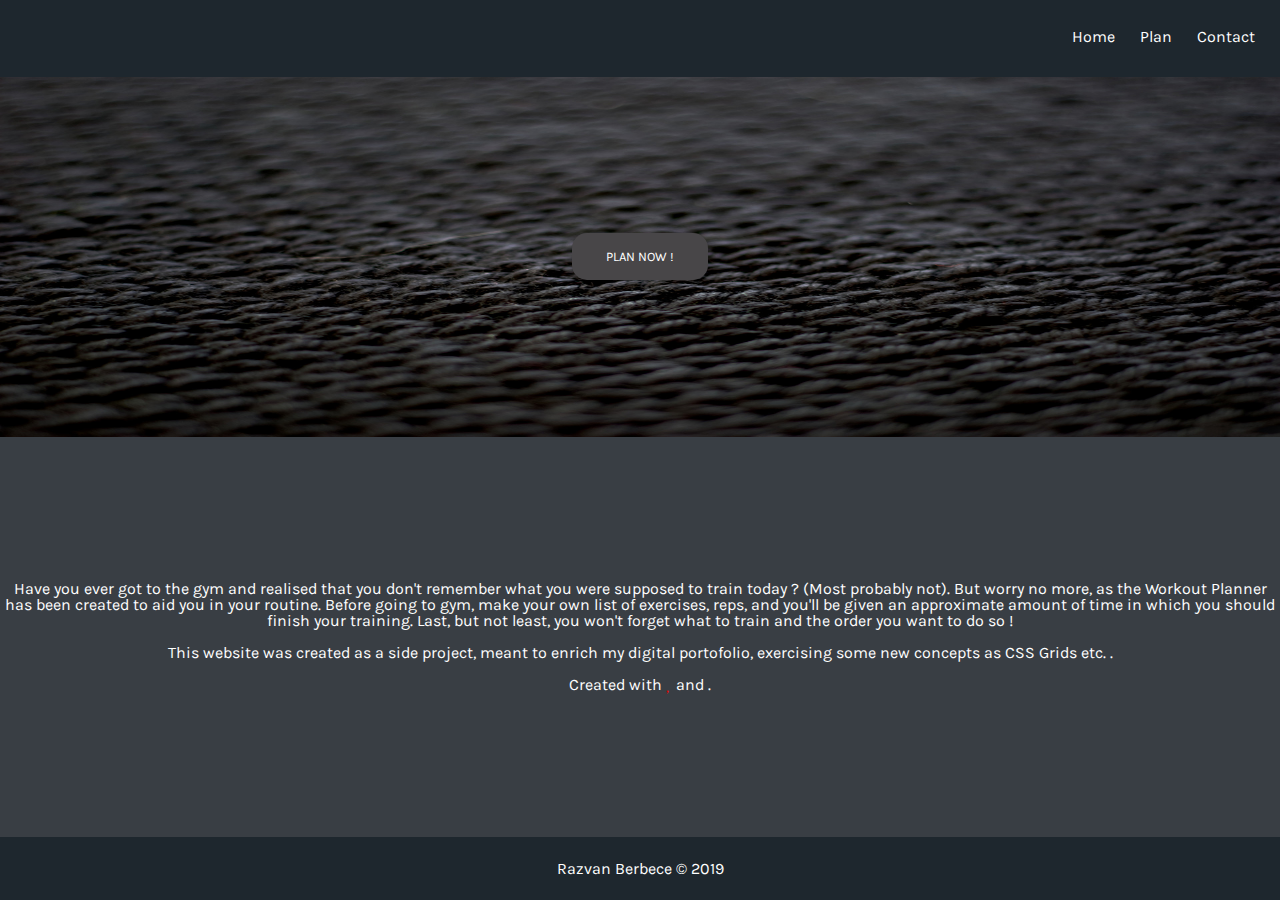
<file: index.html>
<!DOCTYPE html>
<html lang="en">
   <head>
      <meta charset="utf-8">
      <meta name="viewport" content="width=device-width, initial-scale=1, shrink-to-fit=no">
      <meta http-equiv="x-ua-compatible" content="ie=edge">
      <link rel="shortcut icon" type="image/x-icon" href="css/img/logo.png" />
      <title>Workout Planner - Home</title>
      <!-- Font Awesome -->
      <link rel="stylesheet" href="https://use.fontawesome.com/releases/v5.7.2/css/all.css" integrity="sha384-fnmOCqbTlWIlj8LyTjo7mOUStjsKC4pOpQbqyi7RrhN7udi9RwhKkMHpvLbHG9Sr" crossorigin="anonymous">
      <link rel="stylesheet" href="https://maxcdn.bootstrapcdn.com/font-awesome/4.7.0/css/font-awesome.min.css">
      <!-- Bootstrap core CSS -->
      <link href="css/bootstrap.min.css" rel="stylesheet">
      <!-- Material Design Bootstrap -->
      <link href="css/mdb.min.css" rel="stylesheet">
      <!-- Your custom styles (optional) -->
      <link href="css/style.css" rel="stylesheet">
   </head>
   <body>
      <!-- Start your project here-->
      <div class="page-container">

        <nav>
            <div class="navbar-content">
              <i style="
    margin-left: 1%;
    font-size: 25px;
" class="fas fa-dumbbell"></i>
                <div class="navbar-menu">
                    <ul class="navbar-list">
                        <li class="navbar-item Home"> Home </li>
                        <li class="navbar-item Plan PlanBtn" onclick="window.open('plan.html')"> Plan </li>
                        <li class="navbar-item Contact" onclick="window.open('contact.html')"> Contact </li>
                    </ul>
                </div>
            </div>
        </nav>

        <div class="spacer">
            &nbsp;
        </div>

        <div class="content-wrapper P1">
            <div class="jumbotron-image">
                <div class="jumboPic">
                    <button style="
    border-radius: 15px;
" class="btn btn-info PlanBtn" onclick="window.open('plan.html')"> Plan Now !<div class="ripple-container"></div></button>
                </div>
            </div>

            <div class="main-container">
                <div class="main-text-container">
                    <h1 class="main-text"> 
                        Have you ever got to the gym and realised that you don't remember what you were supposed to train today ? (Most probably not). But worry no more, as the Workout Planner has been created to aid you in your routine. Before going to gym, make your own list of exercises, reps, and you'll be given an approximate amount of time in which you should finish your training. Last, but not least, you won't forget what to train and the order you want to do so !
                    <br><br>
                        This website was created as a side project, meant to enrich my digital portofolio, exercising some new concepts as CSS Grids etc. .
                    <br><br>
                        Created with <i style="color: red" class="fas fa-heart"></i> and <i style="color: black;" class="fas fa-mug-hot"></i> .
                   </h1>
               </div>
            </div>

        </div>
        <!--End of page content -->



        <footer> 
            <div class="footer-content">
                <h1 class="footer-text"> Razvan Berbece &copy; 2019 </h1>
            </div>
        </footer>

      </div>
      <!-- /Start your project here-->

      <!-- SCRIPTS -->

      <!-- JQuery -->
      <script type="text/javascript" src="js/jquery-3.2.1.min.js"></script>
      <!-- Bootstrap tooltips -->
      <script type="text/javascript" src="js/popper.min.js"></script>
      <!-- Bootstrap core JavaScript -->
      <script type="text/javascript" src="js/bootstrap.min.js"></script>
      <!-- MDB core JavaScript -->
      <script type="text/javascript" src="js/mdb.min.js"></script>
      <script type="text/javascript" src="js/script.js"></script>
   </body>
</html>
</file>
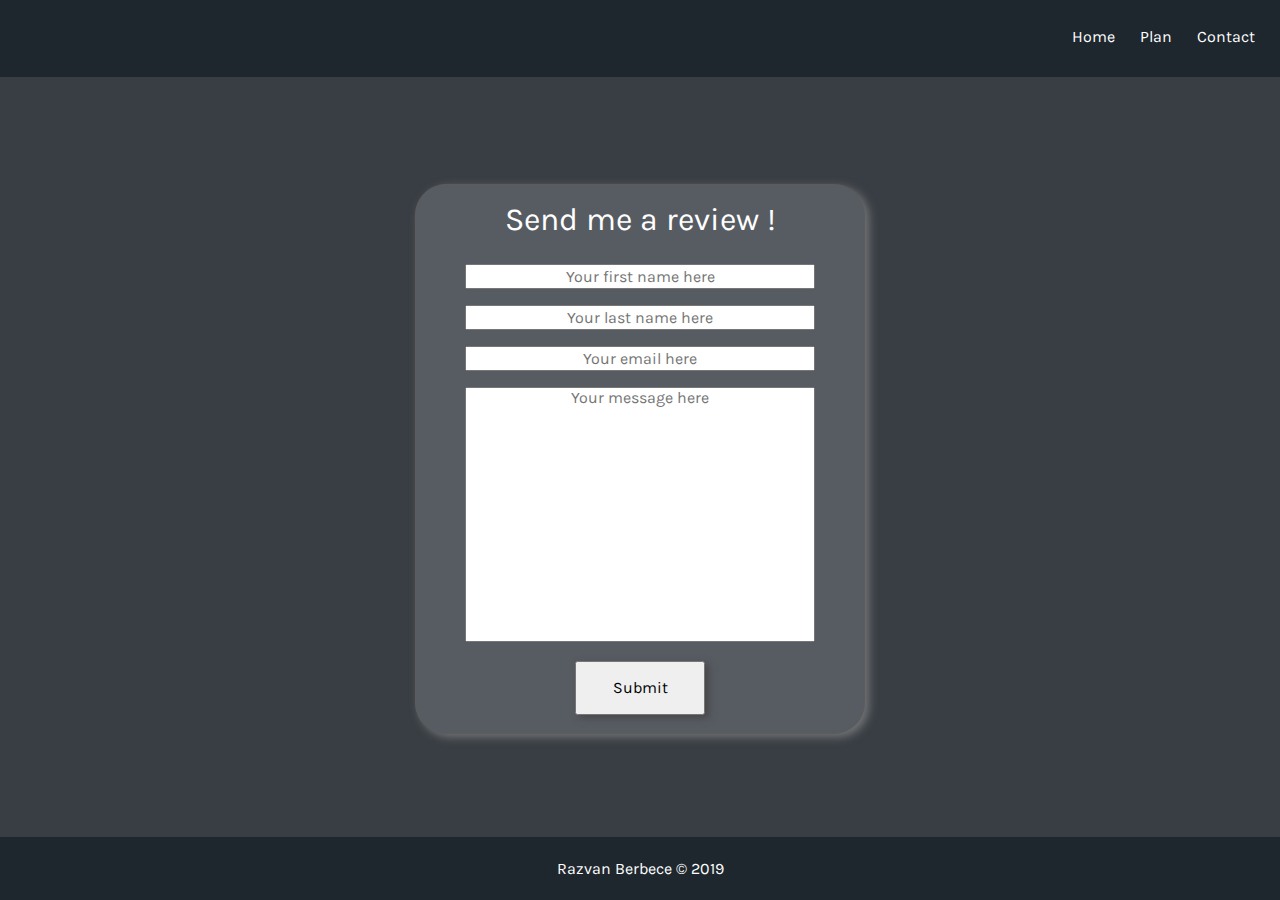
<file: contact.html>
<!DOCTYPE html>
<html lang="en">
   <head>
      <meta charset="utf-8">
      <meta name="viewport" content="width=device-width, initial-scale=1, shrink-to-fit=no">
      <meta http-equiv="x-ua-compatible" content="ie=edge">
      <link rel="shortcut icon" type="image/x-icon" href="css/img/logo.png" />
      <title>Workout Planner - Contact</title>
      <!-- Font Awesome -->
      <link rel="stylesheet" href="https://use.fontawesome.com/releases/v5.7.2/css/all.css" integrity="sha384-fnmOCqbTlWIlj8LyTjo7mOUStjsKC4pOpQbqyi7RrhN7udi9RwhKkMHpvLbHG9Sr" crossorigin="anonymous">
      <link rel="stylesheet" href="https://maxcdn.bootstrapcdn.com/font-awesome/4.7.0/css/font-awesome.min.css">
      <!-- Bootstrap core CSS -->
      <link href="css/bootstrap.min.css" rel="stylesheet">
      <!-- Material Design Bootstrap -->
      <link href="css/mdb.min.css" rel="stylesheet">
      <!-- Your custom styles (optional) -->
      <link href="css/style.css" rel="stylesheet">
   </head>
   <body>
      <!-- Start your project here-->
      <div class="page-container">

        <nav>
            <div class="navbar-content">
              <i style="
    margin-left: 1%;
    font-size: 25px;
" class="fas fa-dumbbell"></i>
                <div class="navbar-menu">
                    <ul class="navbar-list">
                        <li class="navbar-item Home" onclick="window.open('index.html')"> Home </li>
                        <li class="navbar-item Plan PlanBtn" onclick="window.open('plan.html')"> Plan </li>
                        <li class="navbar-item Contact"> Contact </li>
                    </ul>
                </div>
            </div>
        </nav>

        <div class="spacer">
            &nbsp;
        </div>

        <div style="background-color: #393e44" class="content-wrapper P1">
            
            <div class="formContainer">
              <div class="_form">
              <form action="contact.php" method="POST">

                <div class="contact_header">
                <h1 style="color: white;">Send me a review !</h1>
              </div>

                <input class="contactField" type="text" name="fname" placeholder="Your first name here">
                <br><br>
                <input class="contactField" type="text" name="lname" placeholder="Your last name here">
                <br><br>
                <input class="contactField" type="text" name="email" placeholder="Your email here">
                <br><br>
                <textarea class="contact_message" placeholder="Your message here"></textarea>
                <br><br>

                <div class="contact_submit">
                <input style="
    height: 6vh;
    width: 130px;
    box-shadow: 4px 3px 7px 0px rgba(70, 66, 66, 0.79);
" type="submit" name="Submit">
              </div>

              </form>
            </div>

            </div>

        </div>
        <!--End of page content -->



        <footer> 
            <div class="footer-content">
                <h1 class="footer-text"> Razvan Berbece &copy; 2019 </h1>
            </div>
        </footer>

      </div>
      <!-- /Start your project here-->

      <!-- SCRIPTS -->

      <!-- JQuery -->
      <script type="text/javascript" src="js/jquery-3.2.1.min.js"></script>
      <!-- Bootstrap tooltips -->
      <script type="text/javascript" src="js/popper.min.js"></script>
      <!-- Bootstrap core JavaScript -->
      <script type="text/javascript" src="js/bootstrap.min.js"></script>
      <!-- MDB core JavaScript -->
      <script type="text/javascript" src="js/mdb.min.js"></script>
      <script type="text/javascript" src="js/script.js"></script>
   </body>
</html>
</file>
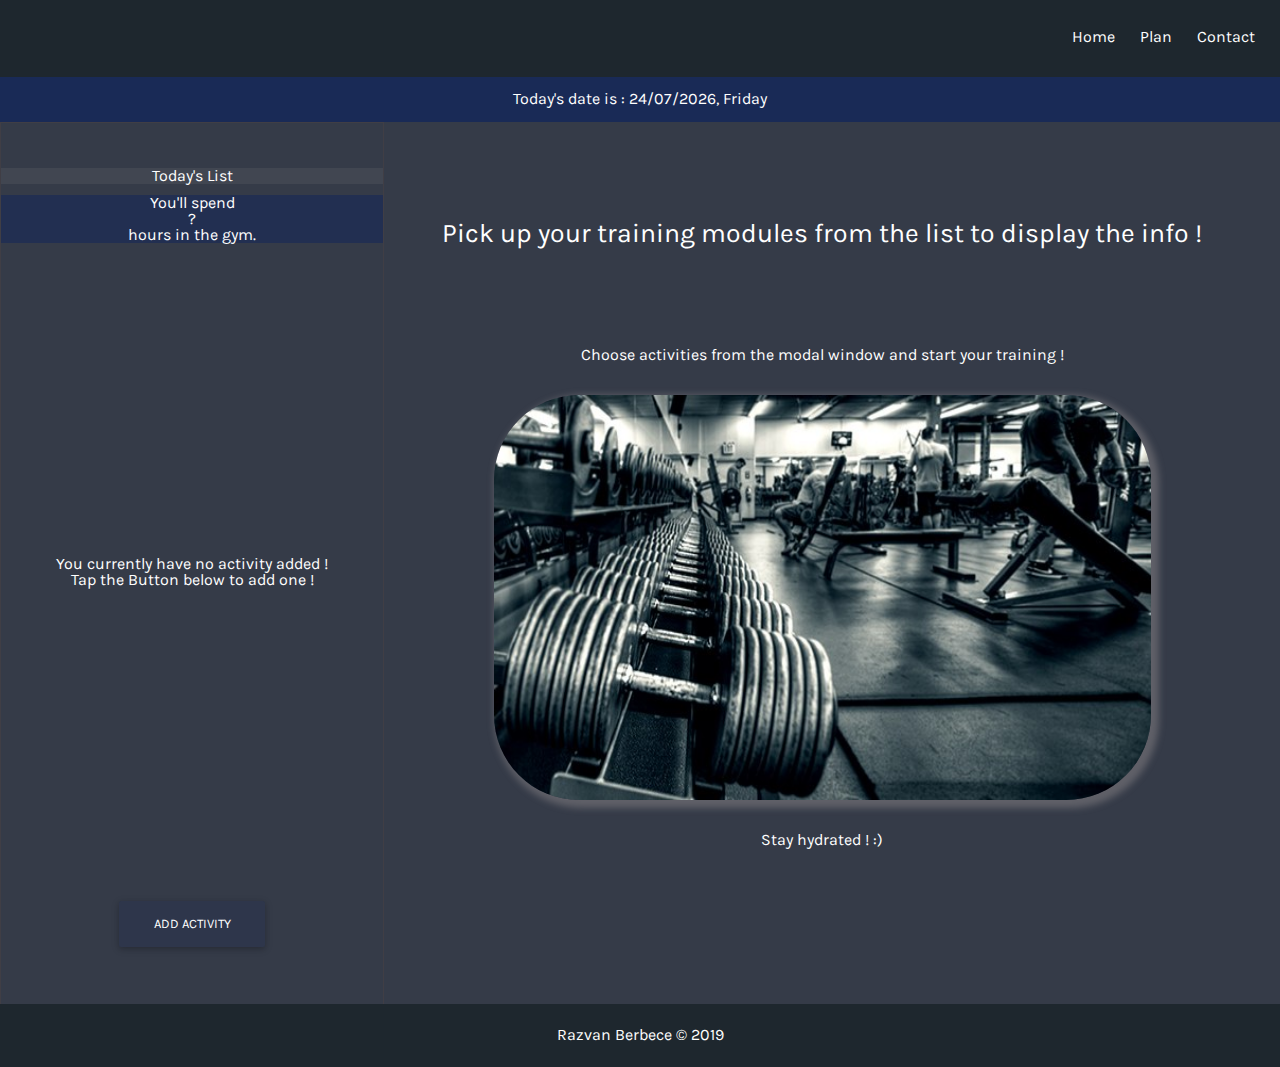
<file: plan.html>
<!DOCTYPE html>
<html lang="en">
   <head>
      <meta charset="utf-8">
      <meta name="viewport" content="width=device-width, initial-scale=1, shrink-to-fit=no">
      <meta http-equiv="x-ua-compatible" content="ie=edge">
      <link rel="shortcut icon" type="image/x-icon" href="css/img/logo.png" />
      <title>Workout Planner - Plan</title>
      <!-- Font Awesome -->
      <link rel="stylesheet" href="https://use.fontawesome.com/releases/v5.7.2/css/all.css" integrity="sha384-fnmOCqbTlWIlj8LyTjo7mOUStjsKC4pOpQbqyi7RrhN7udi9RwhKkMHpvLbHG9Sr" crossorigin="anonymous">
      <link rel="stylesheet" href="https://maxcdn.bootstrapcdn.com/font-awesome/4.7.0/css/font-awesome.min.css">
      <!-- Bootstrap core CSS -->
      <link href="css/bootstrap.min.css" rel="stylesheet">
      <!-- Material Design Bootstrap -->
      <link href="css/mdb.min.css" rel="stylesheet">
      <!-- Your custom styles (optional) -->
      <link href="css/style.css" rel="stylesheet">

      <script
  src="https://code.jquery.com/jquery-3.3.1.min.js"
  integrity="sha256-FgpCb/KJQlLNfOu91ta32o/NMZxltwRo8QtmkMRdAu8="
  crossorigin="anonymous"></script>

   </head>
   <body>
      <!-- Start your project here-->
      <div class="page-container">
         <nav>
            <div class="navbar-content">
               <i style="
    margin-left: 1%;
    font-size: 25px;
" class="fas fa-dumbbell"></i>
               <div class="navbar-menu">
                  <ul class="navbar-list">
                     <li class="navbar-item Home" onclick="window.open('index.html')"> Home </li>
                     <li class="navbar-item Plan PlanBtn"> Plan </li>
                     <li class="navbar-item Contact" onclick="window.open('contact.html')"> Contact </li>
                  </ul>
               </div>
            </div>
         </nav>
         <div class="spacer">
            &nbsp;
         </div>
         <div class="content-wrapper P2">
            <div class="todayIs">
               <h2> Today's date is : </h2>
               &nbsp;
               <h2 class="DATE"> ? </h2>
            </div>
            <div class="plan-content">
               <div class="plan-list">
                  <section style="
                     width: 100%;
                     position: absolute;
                     top: 5vh;
                     text-align: center;
                     background-color: rgba(148, 144, 144, 0.13);
                     "> Today's List </section>
                  <section class="timer" style="
                     position: absolute;
                     width: 100%;
                     text-align: center;
                     top: 8vh;
                     background-color: #192a56ab;
                     ">
                     <h2 class="workoutEstimate"> You'll spend <span><h2 class="timing"> ? </h2></span> hours in the gym.</h2>
                  </section>
                  <ul class="actual-list">
                     <li> You currently have no activity added !</li>
                     <li> Tap the Button below to add one !</li>
                  </ul>
                  <section style="
                     justify-content: center;
                     width: 100%;
                     position: absolute;
                     bottom: 7.5vh;
                     display: flex;
                     ">
                     <button class="btn actShow" data-toggle="modal" data-target="#actModal">
                        Add Activity
                        <div class="ripple-container"></div>
                     </button>
                  </section>
                  <!-- Modal Core -->
                  <div class="modal fade" id="actModal" tabindex="-1" role="dialog" aria-labelledby="myModalLabel" aria-hidden="true">
                     <div class="modal-dialog">
                        <div style="
                           background-color: #191f2f;
                           " class="modal-content">
                           <div class="modal-header">
                              <h4 class="modal-title" id="myModalLabel">Choose your exercises !</h4>
                           </div>
                           <div class="modal-body">
                              <div class="modal-list">
                                 <div class="checkbox">
                                    <label>
                                    <input type="checkbox" name="optionsCheckboxes" data-value='{"name": "Cardio", "duration": 35}'>
                                    Cardio 
                                    </label>
                                 </div>
                                 <div class="checkbox">
                                    <label>
                                    <input type="checkbox" name="optionsCheckboxes" data-value='{"name": "Biceps Curls", "duration":8}'>
                                    Biceps Curls
                                    </label>
                                 </div>
                                 <div class="checkbox">
                                    <label>
                                    <input type="checkbox" name="optionsCheckboxes" data-value='{"name": "Chest Bench", "duration":8}'>
                                    Chest Bench
                                    </label>
                                 </div>
                                 <div class="checkbox">
                                    <label>
                                    <input type="checkbox" name="optionsCheckboxes" data-value='{"name": "Push-Ups", "duration":10}'>
                                    Push-Ups
                                    </label>
                                 </div>
                                 <div class="checkbox">
                                    <label>
                                    <input type="checkbox" name="optionsCheckboxes" data-value='{"name": "Squats", "duration":8}'>
                                    Squats
                                    </label>
                                 </div>
                              </div>
                              <div class="modal-list">
                                 <div class="checkbox">
                                    <label>
                                    <input type="checkbox" name="optionsCheckboxes">
                                    To be Added ...
                                    </label>
                                 </div>
                                 <div class="checkbox">
                                    <label>
                                    <input type="checkbox" name="optionsCheckboxes">
                                    To be Added ...
                                    </label>
                                 </div>
                                 <div class="checkbox">
                                    <label>
                                    <input type="checkbox" name="optionsCheckboxes">
                                    To be Added ...
                                    </label>
                                 </div>
                                 <div class="checkbox">
                                    <label>
                                    <input type="checkbox" name="optionsCheckboxes">
                                    To be Added ...
                                    </label>
                                 </div>
                                 <div class="checkbox">
                                    <label>
                                    <input type="checkbox" name="optionsCheckboxes">
                                    To be Added ...
                                    </label>
                                 </div>
                              </div>
                              <div class="modal-list">
                                 <div class="checkbox">
                                    <label>
                                    <input type="checkbox" name="optionsCheckboxes">
                                    To be Added ...
                                    </label>
                                 </div>
                                 <div class="checkbox">
                                    <label>
                                    <input type="checkbox" name="optionsCheckboxes">
                                    To be Added ...
                                    </label>
                                 </div>
                                 <div class="checkbox">
                                    <label>
                                    <input type="checkbox" name="optionsCheckboxes">
                                    To be Added ...
                                    </label>
                                 </div>
                                 <div class="checkbox">
                                    <label>
                                    <input type="checkbox" name="optionsCheckboxes">
                                    To be Added ...
                                    </label>
                                 </div>
                                 <div class="checkbox">
                                    <label>
                                    <input type="checkbox" name="optionsCheckboxes">
                                    To be Added ...
                                    </label>
                                 </div>
                              </div>
                           </div>
                           <div class="modal-footer">
                              <button type="button" class="btn btn-default btn-simple" data-dismiss="modal">Close</button>
                              <button type="button" class="btn btn-info btn-simple addActivity">Add to list</button>
                           </div>
                        </div>
                     </div>
                  </div>
               </div>

               <div class="actual-info">
                <div class="info-header">
                  <h1> Pick up your training modules from the list to display the info ! </h1>
                </div>
                <div class="info-text">
                  <div id="info-text-container">

                  <p id="info1">
                  Choose activities from the modal window and start your training !
                  </p>

                  <br><br>

                  <div class="infoImg">
                  <img id="info2" src="css/img/jumboPic.jpg">
               </div>
                  
                  </img>

                  <br><br>

                  <p style="text-align: center;" id="info12">
                     Stay hydrated ! :)
                  </p>

                  <br><br>

                  <div class="infoImg">
                  <iframe class="video" style="border: 0" id="info3" src="https://www.youtube.com/embed/yTL_bNvXJ9s">
                  </iframe>
               </div>

               <br><br><br><br>

                </div>
                </div>
               </div>

            </div>
         </div>
         <!--End of page content -->
         <footer>
            <div class="footer-content">
               <h1 class="footer-text"> Razvan Berbece &copy; 2019 </h1>
            </div>
         </footer>
      </div>
      <!-- /Start your project here-->
    
      <!-- Bootstrap tooltips -->
      <script type="text/javascript" src="js/popper.min.js"></script>
      <!-- Bootstrap core JavaScript -->
      <script type="text/javascript" src="js/bootstrap.min.js"></script>
      <!-- MDB core JavaScript -->
      <script type="text/javascript" src="js/mdb.min.js"></script>
      <script type="text/javascript" src="js/script.js"></script>
      <script type="text/javascript" src="js/exerciseScript.js"></script>
      <script type="text/javascript" src="js/info.js"></script>
   </body>
</html>
</file>
<file: css/style.css>
@import url('https://fonts.googleapis.com/css?family=Karla');
 html, body, div, span, applet, object, iframe, h1, h2, h3, h4, h5, h6, p, blockquote, pre, a, abbr, acronym, address, big, cite, code, del, dfn, em, img, ins, kbd, q, s, samp, small, strike, strong, sub, sup, tt, var, b, u, i, center, dl, dt, dd, ol, ul, li, fieldset, form, label, legend, table, caption, tbody, tfoot, thead, tr, th, td, article, aside, canvas, details, embed, figure, figcaption, footer, header, hgroup, menu, nav, output, ruby, section, summary, time, mark, audio, video {
     margin: 0;
     padding: 0;
     border: 0;
     font-size: 100%;
     font: inherit;
     vertical-align: baseline;
     font-family: 'Karla', sans-serif;
}
/* HTML5 display-role reset for older browsers */
 article, aside, details, figcaption, figure, footer, header, hgroup, menu, nav, section {
     display: block;
}
 body {
     line-height: 1;
}
 ol, ul {
     list-style: none;
}
 blockquote, q {
     quotes: none;
}
 blockquote:before, blockquote:after, q:before, q:after {
     content: '';
     content: none;
}
 table {
     border-collapse: collapse;
     border-spacing: 0;
}
body {
  /* For Opera and <= IE9, we need to add unselectable="on" attribute onto each element */
    /* Check this site for more details: http://help.dottoro.com/lhwdpnva.php */
    -moz-user-select: none; /* These user-select properties are inheritable, used to prevent text selection */
    -webkit-user-select: none;
    -ms-user-select: none; /* From IE10 only */
    user-select: none; /* Not valid CSS yet, as of July 2012 */

    -webkit-user-drag: none; /* Prevents dragging of images/divs etc */
    user-drag: none;
}
 .page-container {
     min-height: 100vh;
     position: relative;
}
 .content-wrapper {
     width: 100%;
     padding-bottom: 5vh;
}
 footer {
     position: absolute;
     bottom: 0;
     width: 100%;
     height: 7vh;
     background-color: #1e272e;
     color: white;
}
 .footer-content {
     display: flex;
     width: inherit;
     align-items: center;
     justify-content: center;
     height: inherit;
}
 nav {
     position: absolute;
     width: 100%;
     top: 0;
     height: 8.5vh;
     background-color: #1e272e;
     color: white;
}
 .spacer {
     width: 100%;
     height: 8.5vh;
}
 .navbar-content {
     display: flex;
     justify-content: space-between;
     width: 100%;
     height: inherit;
     align-items: center;
}
 .navbar-list {
     list-style-type: none;
     display: inline-block;
}
 .navbar-item {
     padding-right: 25px;
     float: left;
     cursor: pointer;
}
 .navbar-item:hover {
     color: #7f8fa6;
}
 .navbar-title {
     margin-left: 0;
}
 .jumbotron-image {
     display: grid;
     grid-template-columns: 25vw 25vw 25vw 25vw;
     grid-template-rows: 10vh 10vh 10vh 10vh;
}
 .jumboPic {
     background: url('img/jbBlack.jpg');
     background-repeat: round;
     display: flex;
     align-items: center;
     justify-content: center;
     width: 100%;
     grid-row: 1 / span 4;
     grid-column: 1 / span 4;
     max-height: 50vh;
}
 .main-container {
     display: flex;
     height: 44.5vh;
     width: 100%;
     justify-content: center;
     align-items: center;
     background-color: #393e44;
    ;
     color: white;
}
 .main-text-container {
}
 .main-text {
     text-align: center;
}
 .btn-info {
     background-color: #484648!important;
     color: #fff!important;
     transition: font-size 1s;
}
 .btn-info:hover {
     font-size: 1em;
     box-shadow: 6px 5px 12px 4px rgba(37, 36, 36, 0.92);
}
 .btn-info:hover {
}
 .todayIs {
     width: 100%;
     height: 5vh;
     display: flex;
     justify-content: center;
     align-items: center;
     color: white;
     background-color: #192a56;
}
 .plan-content {
     width: 100%;
     display: grid;
     grid-template-columns: 15vw 15vw 22vw 22vw 22vw;
     grid-template-rows: 25vh 25vh 25vh 25vh;
}
 .plan-list {
     color: white;
     display: flex;
     align-items: center;
     justify-content: center;
     border: 1px solid #4a434387;
     grid-row: 1 / span 4;
     grid-column: 1 / span 2;
     position: relative;
}
 .actual-info {
     grid-row: 1 / span 4;
     grid-column: 3 / span 5;
     color: white;
}
 .P2 {
     background-color: #353b48;
}
 .addActivity {
     background-color: rgba(34, 47, 82, 0.33) !important;
}
 .actShow{
     background-color: rgba(34, 47, 82, 0.33) !important;
}
 .actual-list {
         width: 100%;
    text-align: center;
}
 .modal-body {
     display: flex;
     justify-content: space-evenly;
}
 .modal-list {
     flex-wrap: wrap;
     display: flex;
     height: 35vh;
     width: 33%;
}
 .trainingItem {
     margin-bottom: 1.5vh;
     cursor: pointer;
}
.trainingItem:hover {
	font-weight: 600;
	box-shadow: 6px 5px 12px 4px rgba(37, 36, 36, 0.92);
}
 .actual-info {
     display: grid;
     grid-row: 1 / span 4;
     grid-column: 3 / span 5;
     color: white;
     grid-auto-rows: 25vh 25vh 25vh 25vh;
     grid-auto-columns: 23vw 23vw 22.5vw;
}
 .info-header {
     justify-content: center;
     align-items: center;
     grid-column: 1 / span 3;
     display: flex;
     width: 100%;
     font-size: 1.66em;
}
 .info-text {
     grid-row: 2 / span 3;
     width: 100%;
     overflow: auto;
     grid-column: 1 / span 3;
}
 .info-text::-webkit-scrollbar {
     width: 0.5em;
     height: 0.5em;
}
 .info-text::-webkit-scrollbar-thumb {
     background-color: rgb(218, 218, 218);
     border-radius: 100px;
}
 .info-text::hover {
     background: rgb(189, 189, 189);
}

.infoImg {
     display: flex;
    width: 100%;
    height: 45vh;
    justify-content: center;
}

#info2 {
         width: 75%;
    height: inherit;
   border-radius: 85px;
    box-shadow: 4px 4px 7px 4px rgba(160, 153, 153, 0.4);
}

.info-text-container {
     width: 100%;
}

#info1 {
     text-align: center;
}

.video {
     width: 50%;
     height: inherit;
     border: 0;
}

.formContainer {
         height: 85vh;
         display: flex;
         justify-content: center;
         align-items: center;
}

._form {
        border-radius: 31px;
    width: 450px;
    height: 550px;
    display: flex;
    justify-content: center;
    align-items: center;
    border: 1px solid #5d5c5c;
    background-color: rgb(87, 92, 99);
    box-shadow: 4px 3px 10px 0px rgba(152, 151, 151, 0.62);
}

.contactField {
     width: 350px;
    text-align: center;
}

.contact_message {
     width: 350px;
    height: 255px;
    resize: none;
    text-align: center;
}

.contact_header {
         width: 100%;
    text-align: center;
    margin-bottom: 8%;
    font-size: 2em;
}

.contact_submit {
     width: 100%;
    text-align: center;
}

 @media (max-width: 770px) and (orientation: landscape) {
     .main-text{
         font-size: 15px;
    }
    .timer {
         top: 10vh !important;
    }
}
 @media (max-width: 770px) and (orientation: portrait) {
     .main-text{
         font-size: 15px;
    }
    #info2 {
     height: 60% !important;
    }
}
 @media (min-width: 2560px) and (max-width: 5120px) {
     body {
         font-size: 33px !important;
    }
}
</file>
